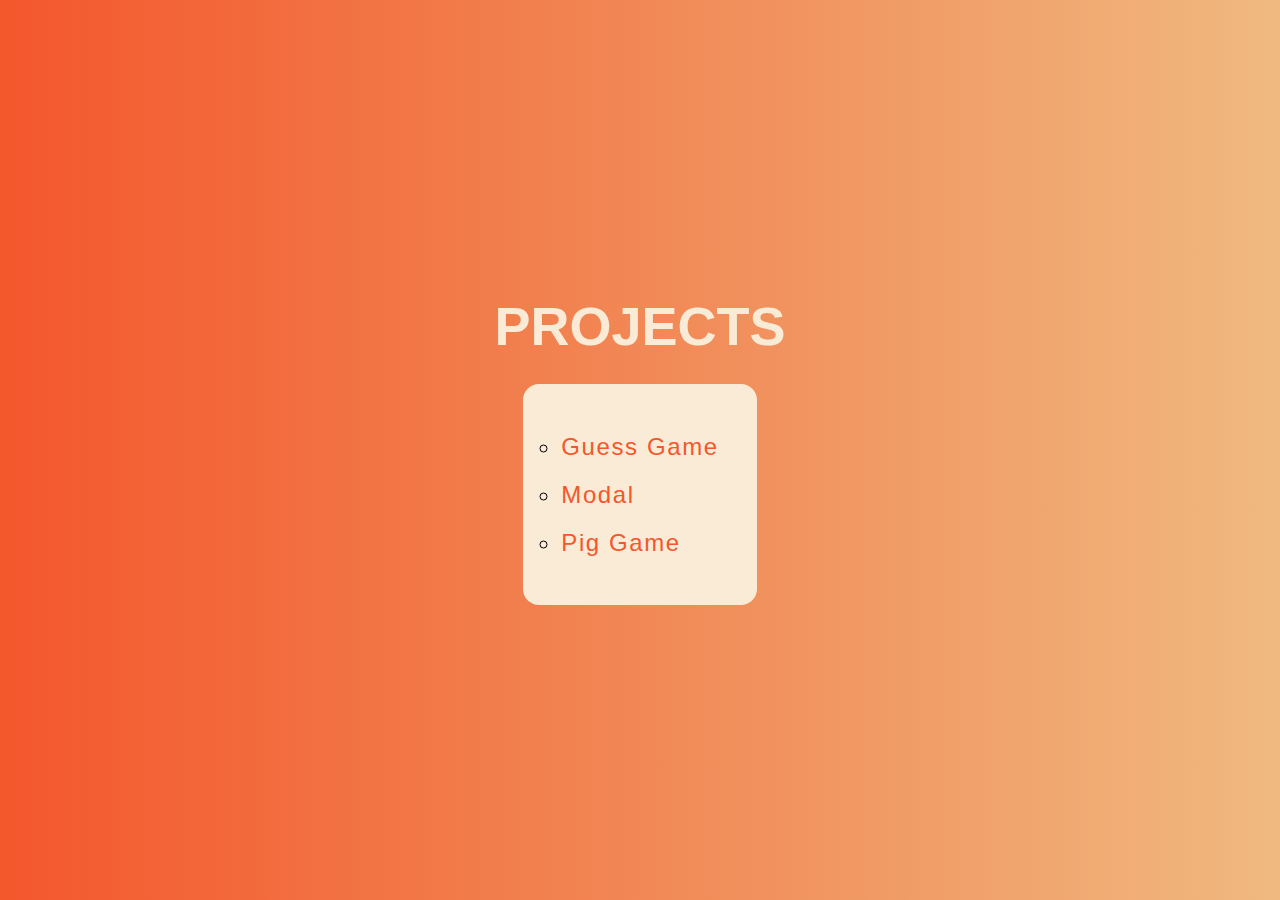
<file: index.html>
<!DOCTYPE html>
<html lang="en">
	<head>
		<meta charset="UTF-8" />
		<meta http-equiv="X-UA-Compatible" content="IE=edge" />
		<meta name="viewport" content="width=device-width, initial-scale=1.0" />
		<title>JS Projects</title>

		<link rel="stylesheet" href="styles.css" />
	</head>
	<body>
		<div class="container">
			<h2 class="head">Projects</h2>
			<ul class="project">
				<li>
					<a href="04. JS in the Browser_DOM_and events/index.html">Guess Game</a>
				</li>
				<li>
					<a href="05. Modals/index.html">Modal</a>
				</li>
				<li>
					<a href="06. Pig Game/index.html">Pig Game</a>
				</li>
			</ul>
		</div>
	</body>
</html>
</file>
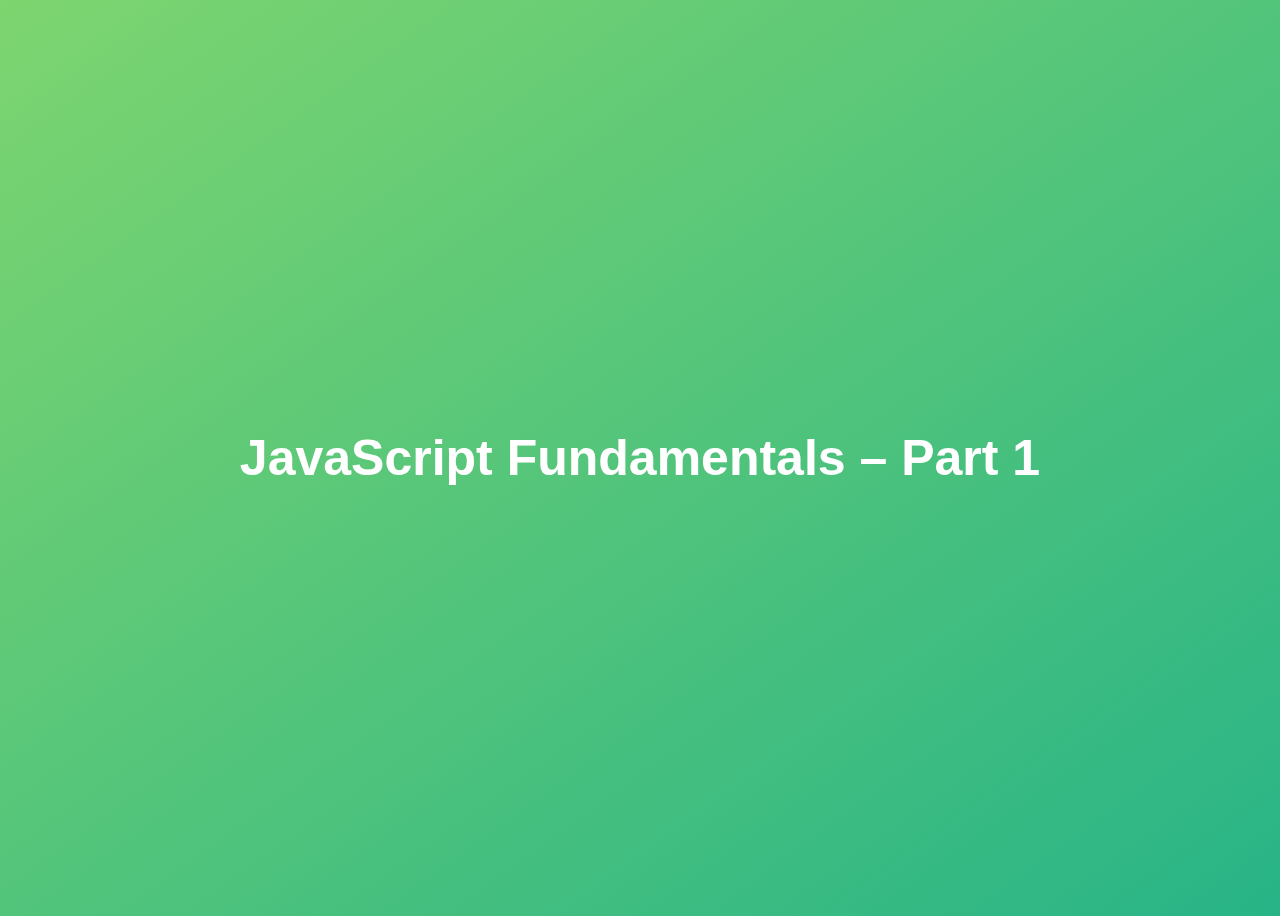
<file: 01. JS Fundamental part-01/index.html>
<!DOCTYPE html>
<html lang="en">
  <head>
    <meta charset="UTF-8" />
    <meta name="viewport" content="width=device-width, initial-scale=1.0" />
    <meta http-equiv="X-UA-Compatible" content="ie=edge" />
    <title>JavaScript Fundamentals – Part 1</title>
    <style>
      body {
        height: 100vh;
        display: flex;
        align-items: center;
        background: linear-gradient(to top left, #28b487, #7dd56f);
      }
      h1 {
        font-family: sans-serif;
        font-size: 50px;
        line-height: 1.3;
        width: 100%;
        padding: 30px;
        text-align: center;
        color: white;
      }
    </style>
    <script src="script.js"> 
    </script>
  </head>
  <body>
    <h1>JavaScript Fundamentals – Part 1</h1>
  </body>
</html>
</file>
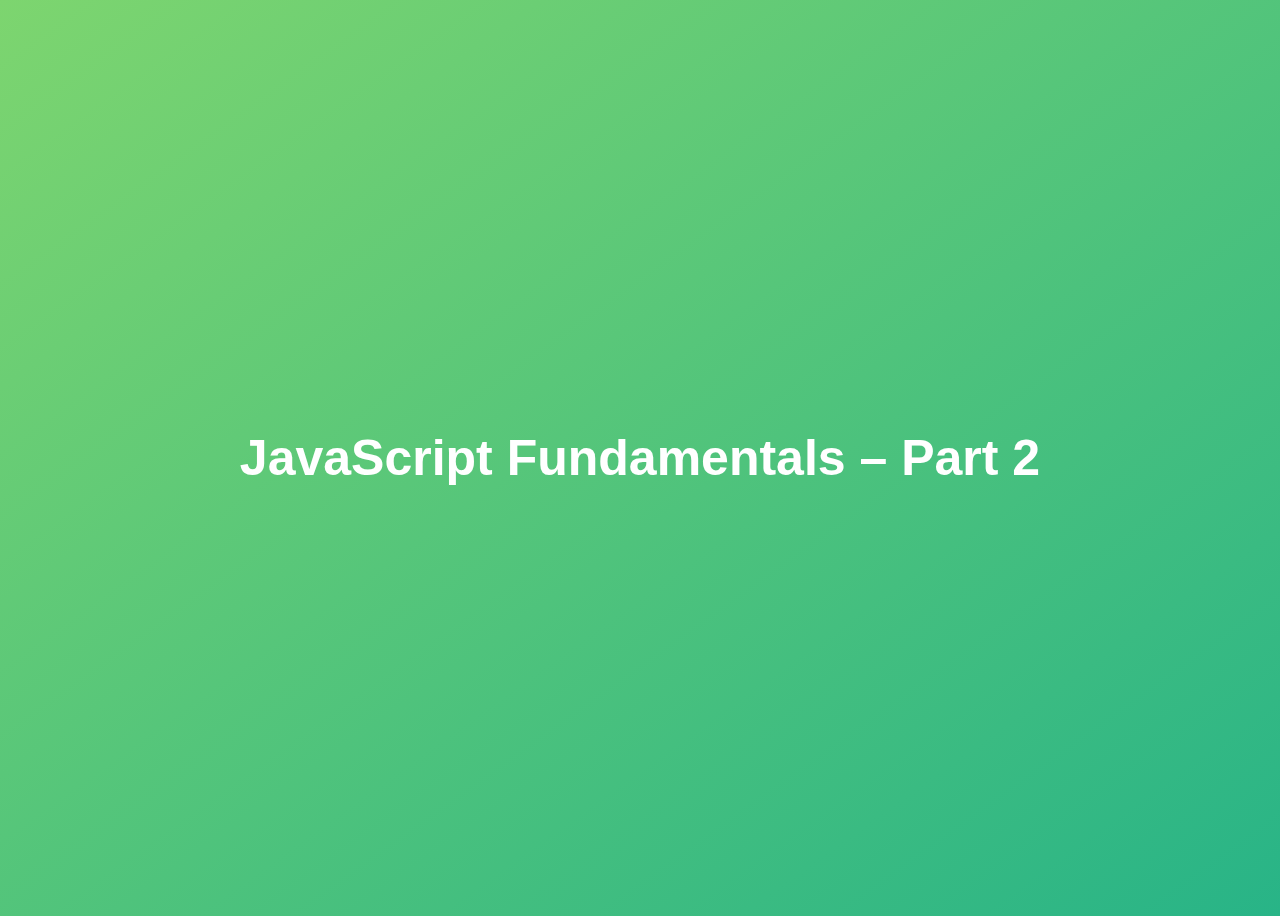
<file: 02. JS Fundamentals part- 02/index.html>
<!DOCTYPE html>
<html lang="en">
  <head>
    <meta charset="UTF-8" />
    <meta name="viewport" content="width=device-width, initial-scale=1.0" />
    <meta http-equiv="X-UA-Compatible" content="ie=edge" />
    <title>JavaScript Fundamentals – Part 2</title>
    <style>
      body {
        height: 100vh;
        display: flex;
        align-items: center;
        background: linear-gradient(to top left, #28b487, #7dd56f);
      }
      h1 {
        font-family: sans-serif;
        font-size: 50px;
        line-height: 1.3;
        width: 100%;
        padding: 30px;
        text-align: center;
        color: white;
      }
    </style>
  </head>
  <body>
    <h1>JavaScript Fundamentals – Part 2</h1>
    <script src="script.js"></script>
  </body>
</html>
</file>
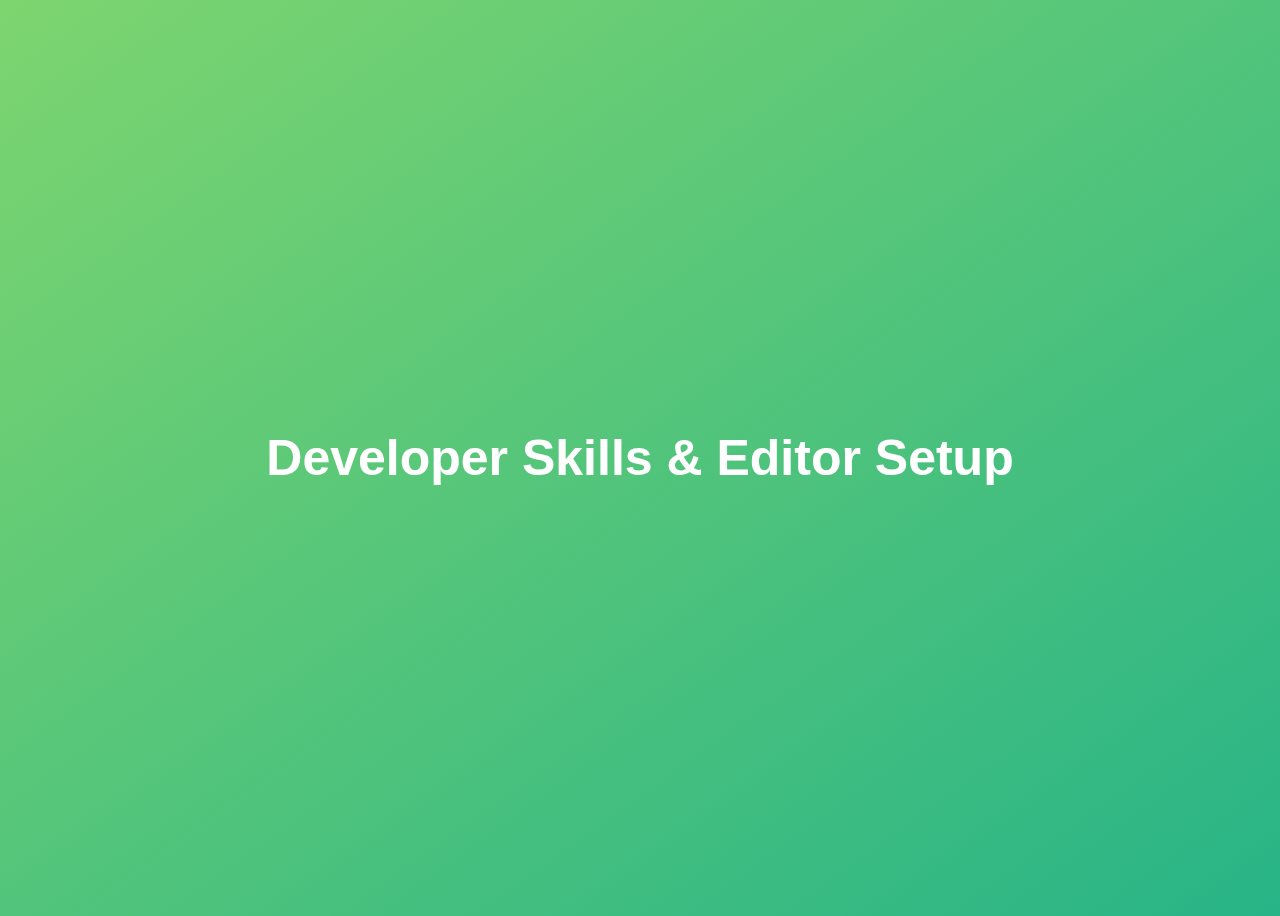
<file: 03. Developer-skills/index.html>
<!DOCTYPE html>
<html lang="en">
  <head>
    <meta charset="UTF-8" />
    <meta name="viewport" content="width=device-width, initial-scale=1.0" />
    <meta http-equiv="X-UA-Compatible" content="ie=edge" />
    <title>Developer Skills & Editor Setup</title>
    <style>
      body {
        height: 100vh;
        display: flex;
        align-items: center;
        background: linear-gradient(to top left, #28b487, #7dd56f);
      }
      h1 {
        font-family: sans-serif;
        font-size: 50px;
        line-height: 1.3;
        width: 100%;
        padding: 30px;
        text-align: center;
        color: white;
      }
    </style>
  </head>
  <body>
    <h1>Developer Skills & Editor Setup</h1>
    <script src="script.js"></script>
  </body>
</html>
</file>
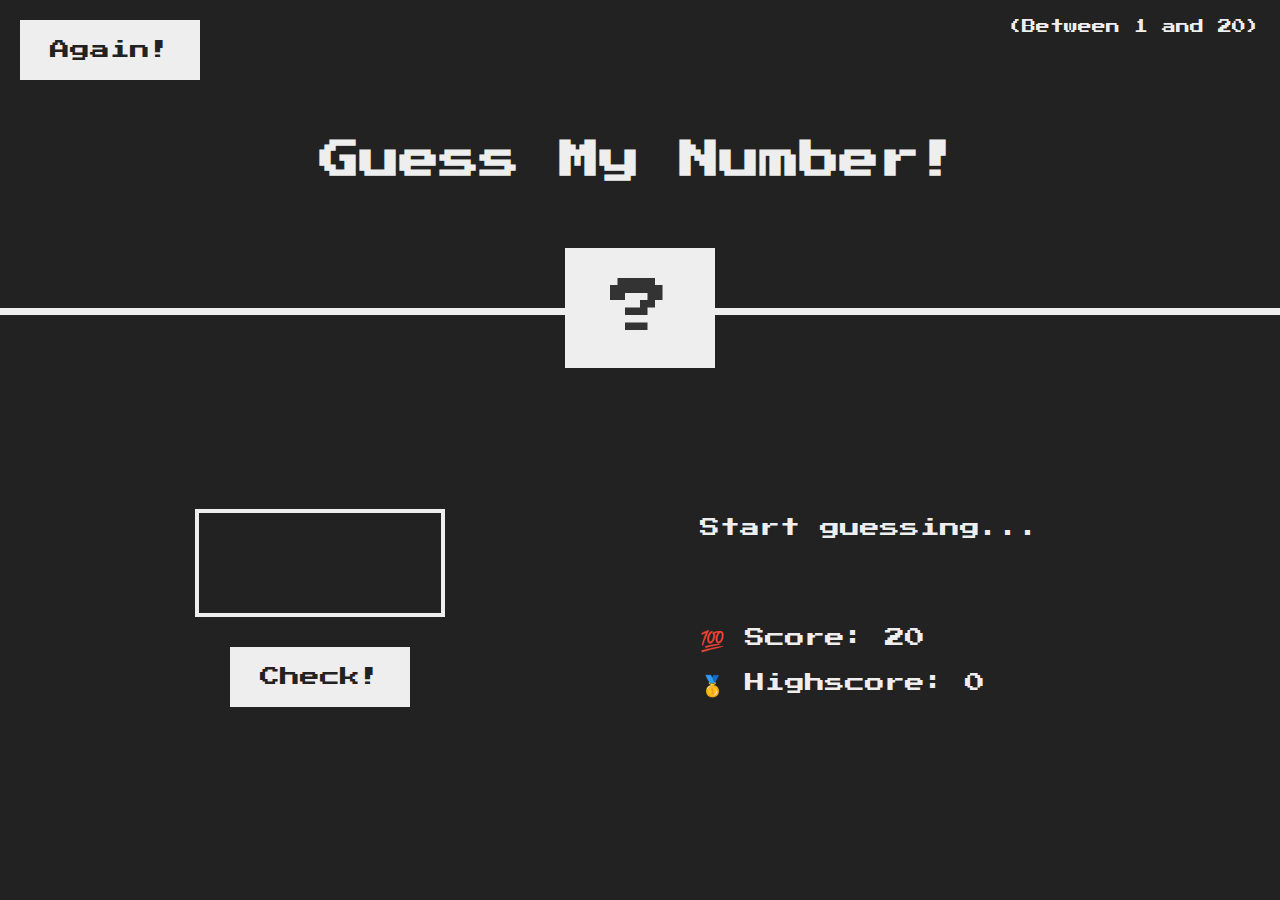
<file: 04. JS in the Browser_DOM_and events/index.html>
<!DOCTYPE html>
<html lang="en">
	<head>
		<meta charset="UTF-8" />
		<meta name="viewport" content="width=device-width, initial-scale=1.0" />
		<meta http-equiv="X-UA-Compatible" content="ie=edge" />
		<link rel="stylesheet" href="style.css" />
		<title>Guess My Number!</title>
	</head>
	<body>
		<header>
			<h1>Guess My Number!</h1>
			<p class="between">(Between 1 and 20)</p>
			<button class="btn again">Again!</button>
			<div class="number">?</div>
		</header>
		<main>
			<section class="left">
				<input type="number" class="guess" />
				<button class="btn check">Check!</button>
			</section>
			<section class="right">
				<p class="message">Start guessing...</p>
				<p class="label-score">💯 Score: <span class="score">20</span></p>
				<p class="label-highscore">
					🥇 Highscore: <span class="highscore">0</span>
				</p>
			</section>
		</main>
		<script src="script.js"></script>
	</body>
</html>
</file>
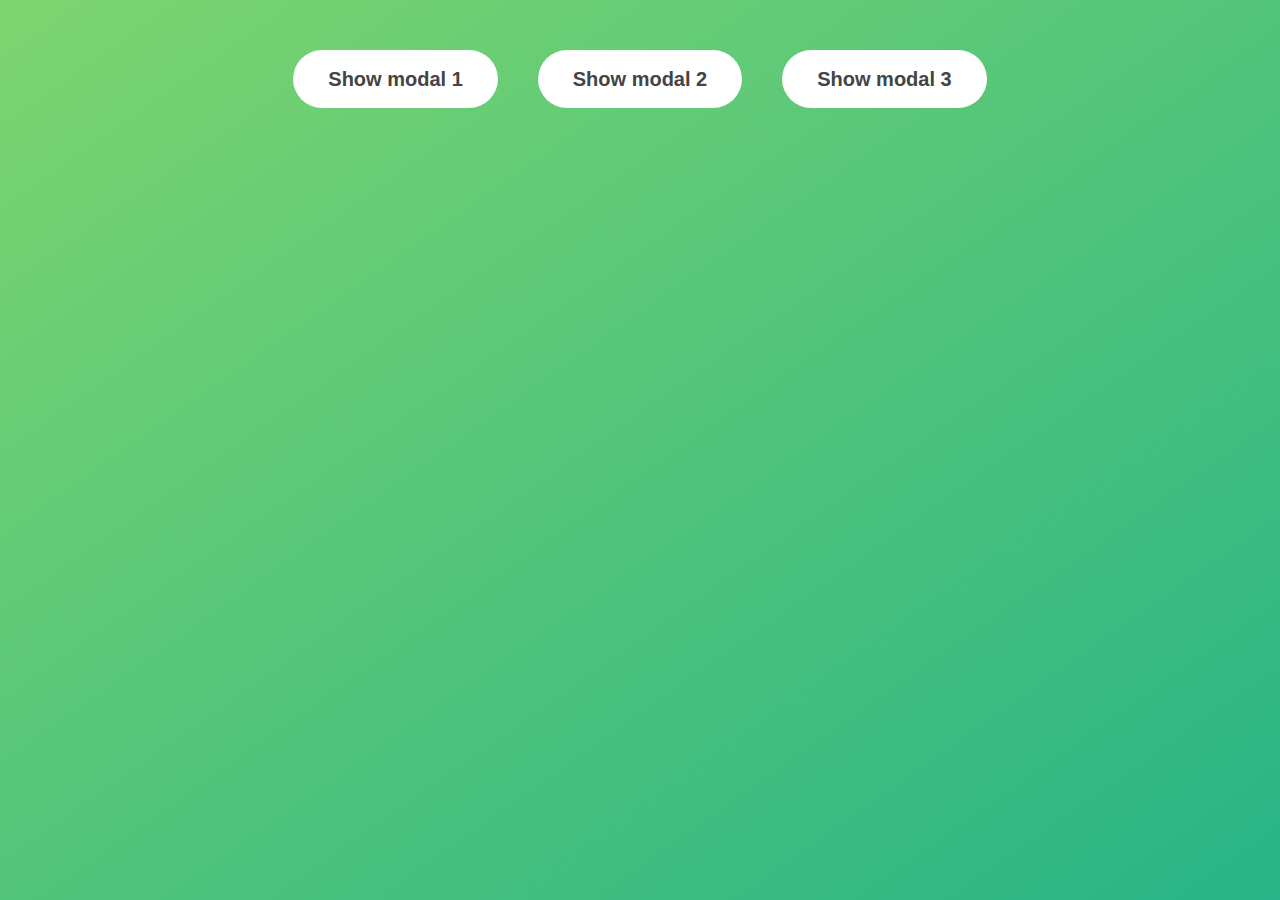
<file: 05. Modals/index.html>
<!DOCTYPE html>
<html lang="en">
  <head>
    <meta charset="UTF-8" />
    <meta name="viewport" content="width=device-width, initial-scale=1.0" />
    <meta http-equiv="X-UA-Compatible" content="ie=edge" />
    <link rel="stylesheet" href="style.css" />
    <title>Modal window</title>
  </head>
  <body>
    <button class="show-modal">Show modal 1</button>
    <button class="show-modal">Show modal 2</button>
    <button class="show-modal">Show modal 3</button>

    <div class="modal hidden">
      <button class="close-modal">&times;</button>
      <h1>I'm a modal window 😍</h1>
      <p>
        Lorem ipsum dolor sit amet, consectetur adipisicing elit, sed do eiusmod
        tempor incididunt ut labore et dolore magna aliqua. Ut enim ad minim
        veniam, quis nostrud exercitation ullamco laboris nisi ut aliquip ex ea
        commodo consequat. Duis aute irure dolor in reprehenderit in voluptate
        velit esse cillum dolore eu fugiat nulla pariatur. Excepteur sint
        occaecat cupidatat non proident, sunt in culpa qui officia deserunt
        mollit anim id est laborum.
      </p>
    </div>
    <div class="overlay hidden"></div>

    <script src="script.js"></script>
  </body>
</html>
</file>
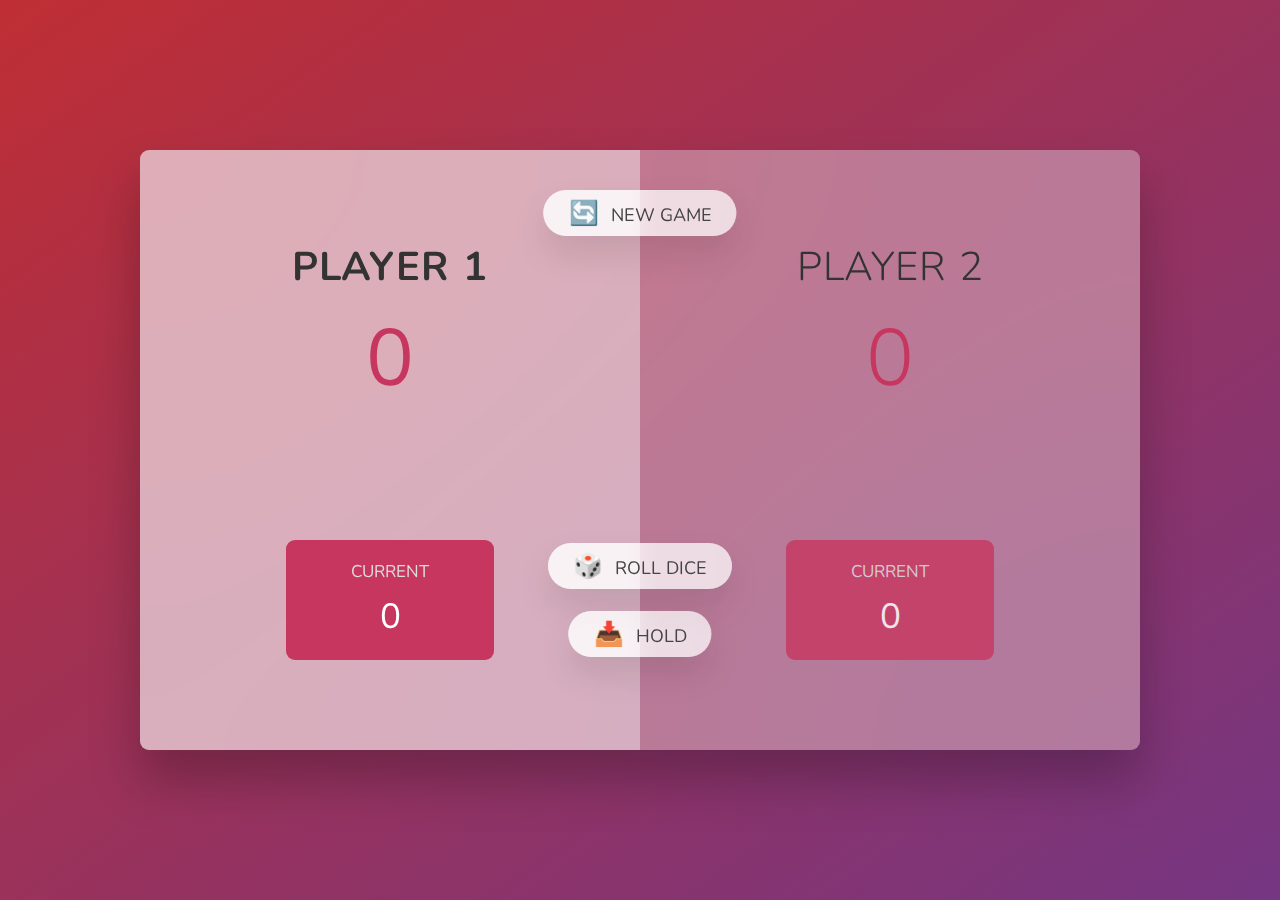
<file: 06. Pig Game/index.html>
<!DOCTYPE html>
<html lang="en">
  <head>
    <meta charset="UTF-8" />
    <meta name="viewport" content="width=device-width, initial-scale=1.0" />
    <meta http-equiv="X-UA-Compatible" content="ie=edge" />
    <link rel="stylesheet" href="style.css" />
    <title>Pig Game</title>
  </head>
  <body>
    <main>
      <section class="player player--0 player--active">
        <h2 class="name" id="name--0">Player 1</h2>
        <p class="score" id="score--0">43</p>
        <div class="current">
          <p class="current-label">Current</p>
          <p class="current-score" id="current--0">0</p>
        </div>
      </section>
      <section class="player player--1">
        <h2 class="name" id="name--1">Player 2</h2>
        <p class="score" id="score--1">24</p>
        <div class="current">
          <p class="current-label">Current</p>
          <p class="current-score" id="current--1">0</p>
        </div>
      </section>

      <img src="dice-5.png" alt="Playing dice" class="dice" />
      <button class="btn btn--new">🔄 New game</button>
      <button class="btn btn--roll">🎲 Roll dice</button>
      <button class="btn btn--hold">📥 Hold</button>
    </main>
    <script src="script.js"></script>
  </body>
</html>
</file>
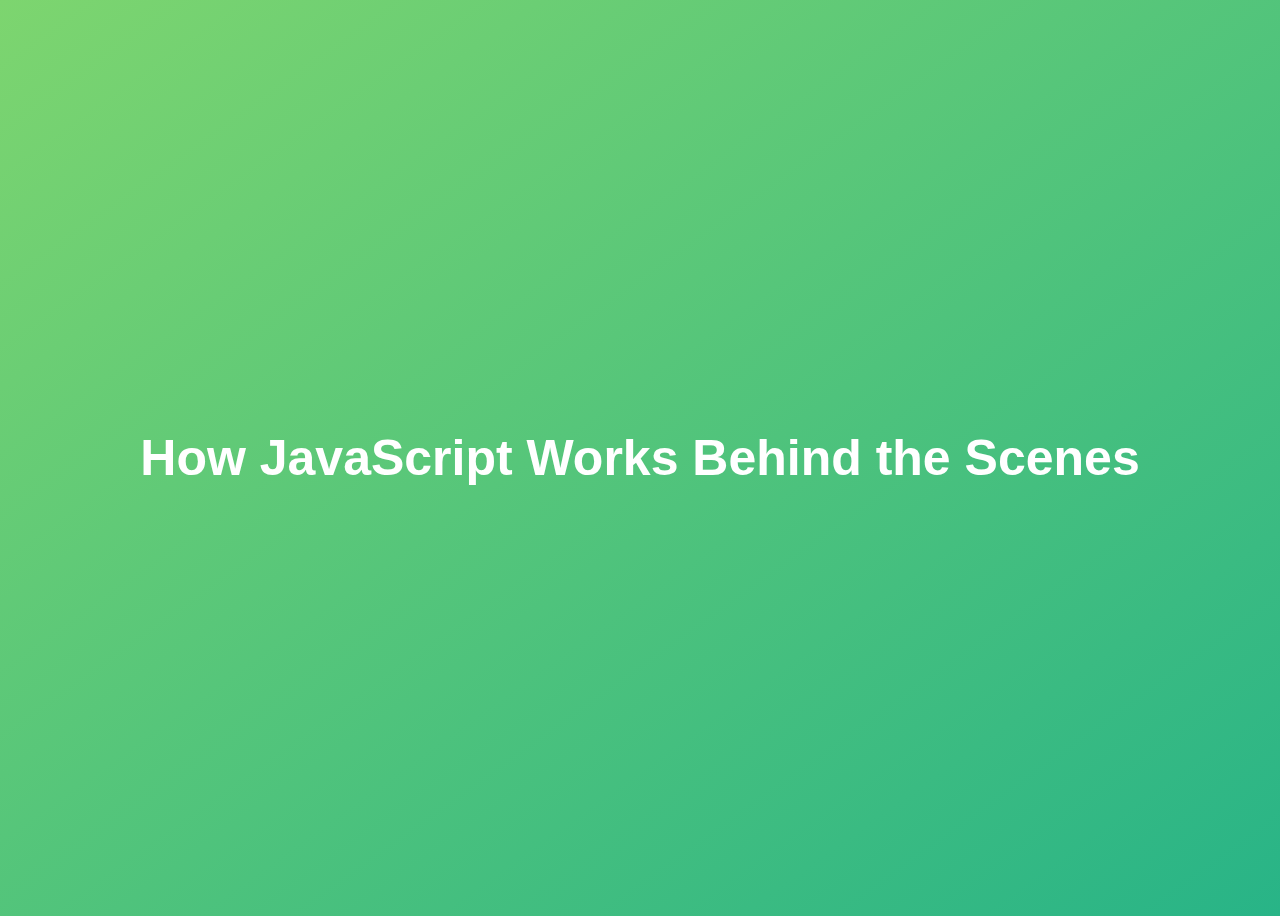
<file: 07. JS_Behind_the_Scene/index.html>
<!DOCTYPE html>
<html lang="en">
  <head>
    <meta charset="UTF-8" />
    <meta name="viewport" content="width=device-width, initial-scale=1.0" />
    <meta http-equiv="X-UA-Compatible" content="ie=edge" />
    <title>How JavaScript Works Behind the Scenes</title>
    <style>
      body {
        height: 100vh;
        display: flex;
        align-items: center;
        background: linear-gradient(to top left, #28b487, #7dd56f);
      }
      h1 {
        font-family: sans-serif;
        font-size: 50px;
        line-height: 1.3;
        width: 100%;
        padding: 30px;
        text-align: center;
        color: white;
      }
    </style>
  </head>
  <body>
    <h1>How JavaScript Works Behind the Scenes</h1>
    <script src="script.js"></script>
  </body>
</html>
</file>
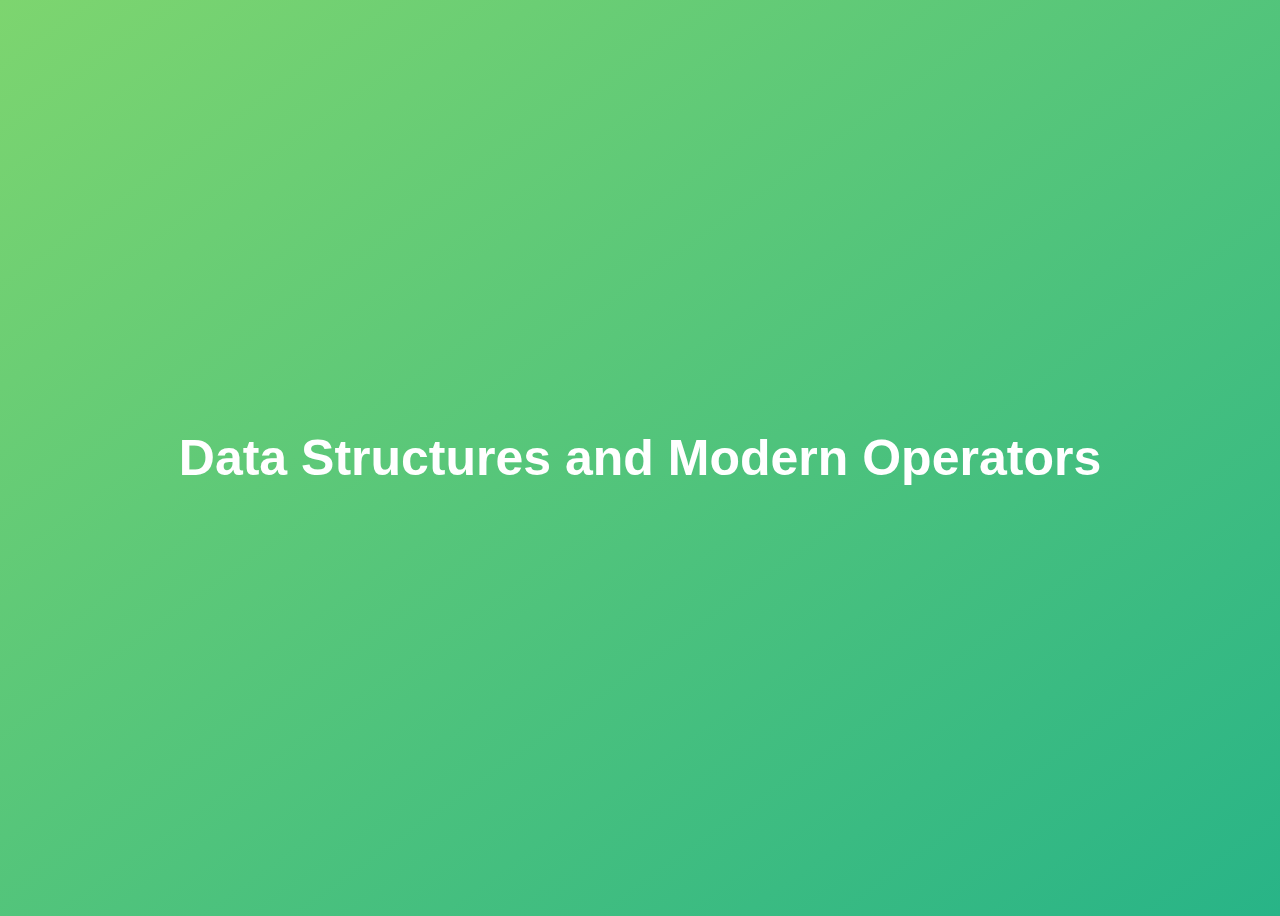
<file: 08. Data_Structures/index.html>
<!DOCTYPE html>
<html lang="en">
	<head>
		<meta charset="UTF-8" />
		<meta name="viewport" content="width=device-width, initial-scale=1.0" />
		<meta http-equiv="X-UA-Compatible" content="ie=edge" />
		<title>Data Structures and Modern Operators</title>
		<style>
			body {
				height: 100vh;
				display: flex;
				align-items: center;
				background: linear-gradient(to top left, #28b487, #7dd56f);
			}
			h1 {
				font-family: sans-serif;
				font-size: 50px;
				line-height: 1.3;
				width: 100%;
				padding: 30px;
				text-align: center;
				color: white;
			}
			button {
				width: 50px;
				height: 20px;
				margin: 10px;
			}
			textarea {
				width: 300px;
				height: 100px;
			}
		</style>
	</head>
	<body>
		<h1>Data Structures and Modern Operators</h1>
		<script src="script.js"></script>
		<script src="script2.js"></script>
	</body>
</html>
</file>
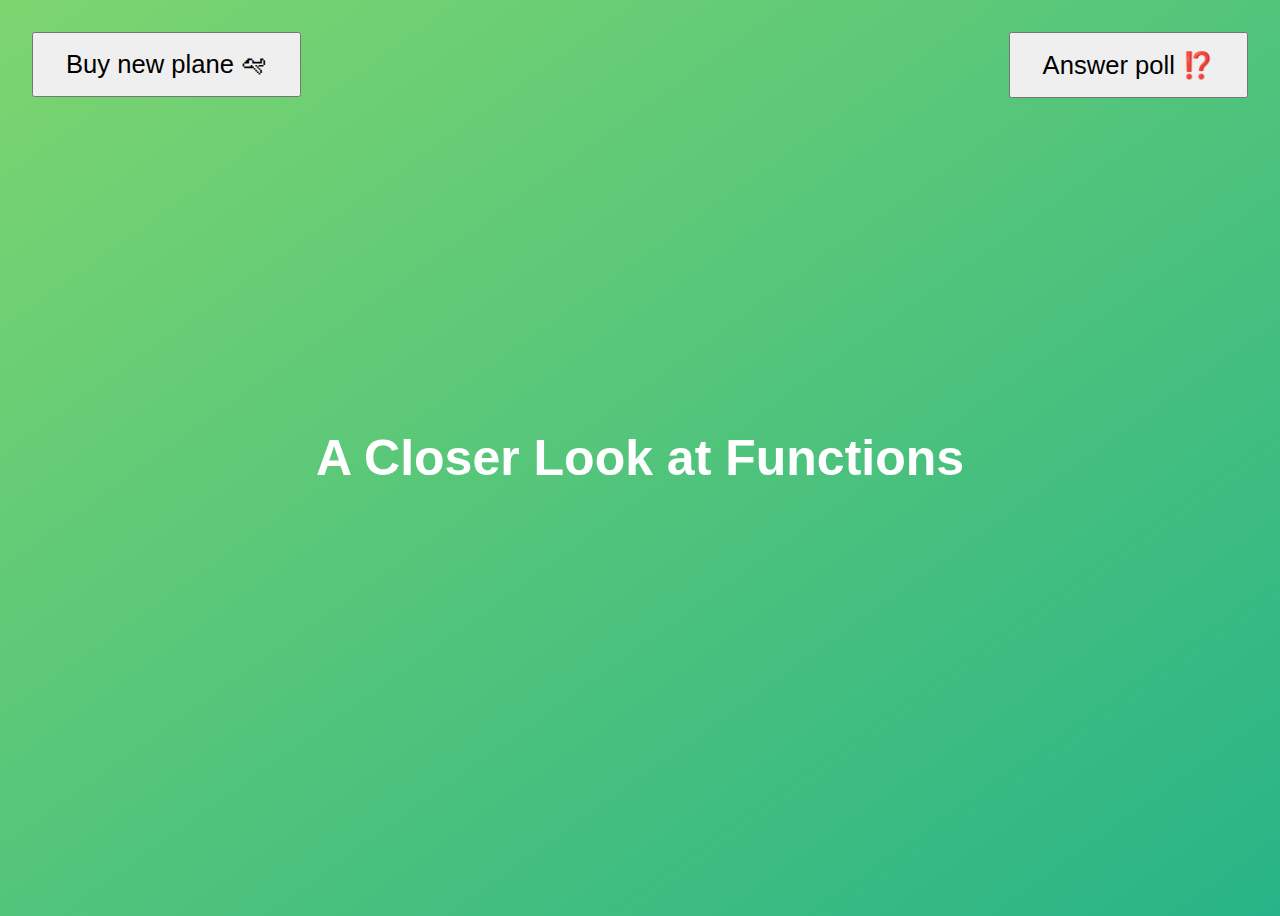
<file: 09. Functions/index.html>
<!DOCTYPE html>
<html lang="en">
  <head>
    <meta charset="UTF-8" />
    <meta name="viewport" content="width=device-width, initial-scale=1.0" />
    <meta http-equiv="X-UA-Compatible" content="ie=edge" />
    <title>A Closer Look at Functions</title>
    <style>
      body {
        height: 100vh;
        display: flex;
        align-items: center;
        background: linear-gradient(to top left, #28b487, #7dd56f);
      }
      h1 {
        font-family: sans-serif;
        font-size: 50px;
        line-height: 1.3;
        width: 100%;
        padding: 30px;
        text-align: center;
        color: white;
      }
      .buy,
      .poll {
        font-size: 1.6rem;
        padding: 1rem 2rem;
        position: absolute;
        top: 2rem;
      }
      .buy {
        left: 2rem;
      }
      .poll {
        right: 2rem;
      }
    </style>
  </head>
  <body>
    <h1>A Closer Look at Functions</h1>
    <button class="buy">Buy new plane 🛩</button>
    <button class="poll">Answer poll ⁉️</button>
    <script src="script.js"></script>
  </body>
</html>
</file>
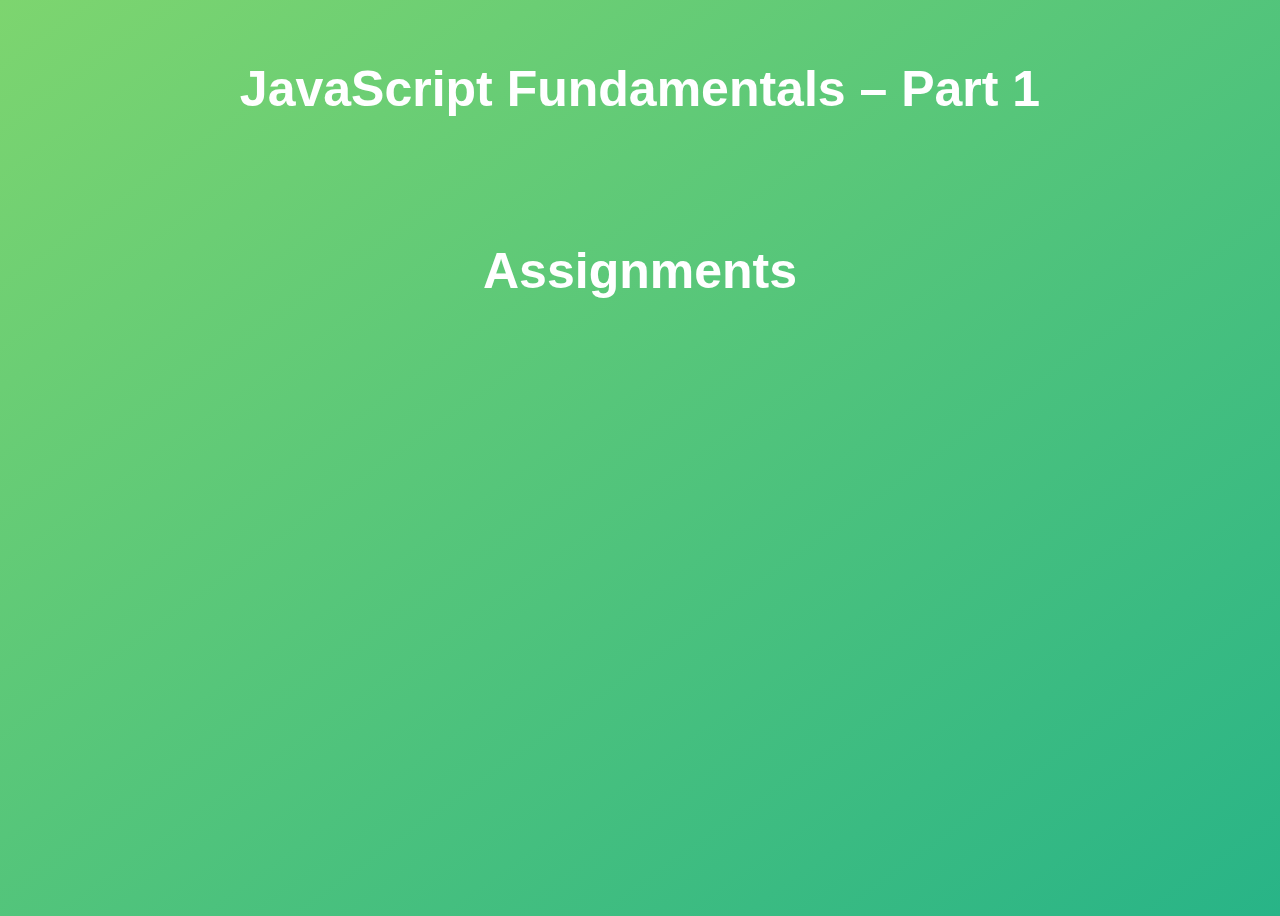
<file: Assignments/index.html>
<!DOCTYPE html>
<html lang="en">
  <head>
    <meta charset="UTF-8" />
    <meta name="viewport" content="width=device-width, initial-scale=1.0" />
    <meta http-equiv="X-UA-Compatible" content="ie=edge" />
    <title>JavaScript Fundamentals – Part 1</title>
    <style>
      body {
        height: 100vh;
        display: flex;
        flex-direction: column;
        gap: 12px;
        align-items: center;
        background: linear-gradient(to top left, #28b487, #7dd56f);
      }
      h1,h2 {
        font-family: sans-serif;
        font-size: 50px;
        line-height: 1.3;
        width: 100%;
        padding: 15px;
        text-align: center;
        color: white;
      }
    </style>
    <script src="script.js"> 
    </script>
  </head>
  <body>
    <h1>JavaScript Fundamentals – Part 1</h1>
    <h2>Assignments</h2>
  </body>
</html>
</file>
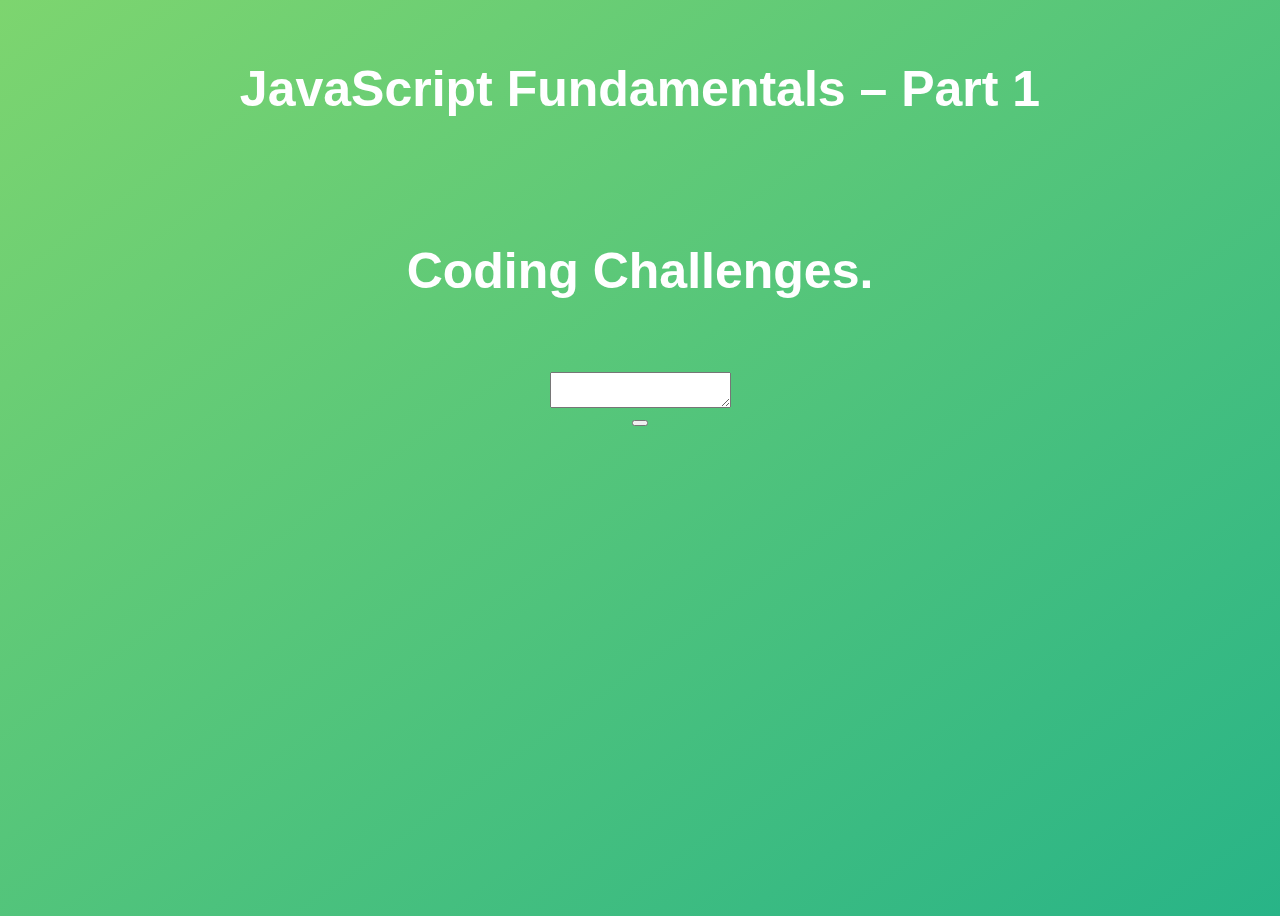
<file: Coding Challenges/index.html>
<!DOCTYPE html>
<html lang="en">
	<head>
		<meta charset="UTF-8" />
		<meta name="viewport" content="width=device-width, initial-scale=1.0" />
		<meta http-equiv="X-UA-Compatible" content="ie=edge" />
		<title>JavaScript Fundamentals – Part 1</title>
		<style>
			body {
				height: 100vh;
				display: flex;
				flex-direction: column;
				gap: 12px;
				align-items: center;
				background: linear-gradient(to top left, #28b487, #7dd56f);
			}
			h1,
			h2 {
				font-family: sans-serif;
				font-size: 50px;
				line-height: 1.3;
				width: 100%;
				padding: 15px;
				text-align: center;
				color: white;
			}
		</style>
	</head>
	<body>
		<h1>JavaScript Fundamentals – Part 1</h1>
		<h2>Coding Challenges.</h2>
		<script src="script.js"></script>
	</body>
</html>
</file>
<file: styles.css>
* {
	box-sizing: border-box;
	margin: 0;
	padding: 0;
}
body {
	margin: 0 auto;
	font-family: sans-serif;
	background-image: linear-gradient(to right, #f3572c, #f0b97f);
}
.container {
	display: flex;
	justify-content: center;
	align-items: center;
	flex-direction: column;

	height: 100vh;
}

.head {
	font-size: 6vh;
	font-weight: 800;
	text-transform: uppercase;
	margin-bottom: 0.5em;
	color: #faebd7;
}

ul {
	background-color: #faebd7;
	padding: 2.4em;
	border-radius: 1em;
}

li {
	list-style: circle;
	letter-spacing: 0.1rem;
	line-height: 2;

	font-size: 24px;
}

a {
	text-decoration: none;
	color: #f3572c;
}
</file>
<file: 04. JS in the Browser_DOM_and events/style.css>
@import url('https://fonts.googleapis.com/css?family=Press+Start+2P&display=swap');

* {
  margin: 0;
  padding: 0;
  box-sizing: inherit;
}

html {
  font-size: 62.5%;
  box-sizing: border-box;
}

body {
  font-family: 'Press Start 2P', sans-serif;
  color: #eee;
  background-color: #222;
  /* background-color: #60b347; */
}

/* LAYOUT */
header {
  position: relative;
  height: 35vh;
  border-bottom: 7px solid #eee;
}

main {
  height: 65vh;
  color: #eee;
  display: flex;
  align-items: center;
  justify-content: space-around;
}

.left {
  width: 52rem;
  display: flex;
  flex-direction: column;
  align-items: center;
}

.right {
  width: 52rem;
  font-size: 2rem;
}

/* ELEMENTS STYLE */
h1 {
  font-size: 4rem;
  text-align: center;
  position: absolute;
  width: 100%;
  top: 52%;
  left: 50%;
  transform: translate(-50%, -50%);
}

.number {
  background: #eee;
  color: #333;
  font-size: 6rem;
  width: 15rem;
  padding: 3rem 0rem;
  text-align: center;
  position: absolute;
  bottom: 0;
  left: 50%;
  transform: translate(-50%, 50%);
}

.between {
  font-size: 1.4rem;
  position: absolute;
  top: 2rem;
  right: 2rem;
}

.again {
  position: absolute;
  top: 2rem;
  left: 2rem;
}

.guess {
  background: none;
  border: 4px solid #eee;
  font-family: inherit;
  color: inherit;
  font-size: 5rem;
  padding: 2.5rem;
  width: 25rem;
  text-align: center;
  display: block;
  margin-bottom: 3rem;
}

.btn {
  border: none;
  background-color: #eee;
  color: #222;
  font-size: 2rem;
  font-family: inherit;
  padding: 2rem 3rem;
  cursor: pointer;
}

.btn:hover {
  background-color: #ccc;
}

.message {
  margin-bottom: 8rem;
  height: 3rem;
}

.label-score {
  margin-bottom: 2rem;
}
</file>
<file: 05. Modals/style.css>
* {
  margin: 0;
  padding: 0;
  box-sizing: inherit;
}

html {
  font-size: 62.5%;
  box-sizing: border-box;
}

body {
  font-family: sans-serif;
  color: #333;
  line-height: 1.5;
  height: 100vh;
  position: relative;
  display: flex;
  align-items: flex-start;
  justify-content: center;
  background: linear-gradient(to top left, #28b487, #7dd56f);
}

.show-modal {
  font-size: 2rem;
  font-weight: 600;
  padding: 1.75rem 3.5rem;
  margin: 5rem 2rem;
  border: none;
  background-color: #fff;
  color: #444;
  border-radius: 10rem;
  cursor: pointer;
}

.close-modal {
  position: absolute;
  top: 1.2rem;
  right: 2rem;
  font-size: 5rem;
  color: #333;
  cursor: pointer;
  border: none;
  background: none;
}

h1 {
  font-size: 2.5rem;
  margin-bottom: 2rem;
}

p {
  font-size: 1.8rem;
}

/* -------------------------- */
/* CLASSES TO MAKE MODAL WORK */
.hidden {
  display: none;
}

.modal {
  position: absolute;
  top: 50%;
  left: 50%;
  transform: translate(-50%, -50%);
  width: 70%;

  background-color: white;
  padding: 6rem;
  border-radius: 5px;
  box-shadow: 0 3rem 5rem rgba(0, 0, 0, 0.3);
  z-index: 10;
}

.overlay {
  position: absolute;
  top: 0;
  left: 0;
  width: 100%;
  height: 100%;
  background-color: rgba(0, 0, 0, 0.6);
  backdrop-filter: blur(3px);
  z-index: 5;
}
</file>
<file: 06. Pig Game/style.css>
@import url("https://fonts.googleapis.com/css2?family=Nunito&display=swap");

* {
	margin: 0;
	padding: 0;
	box-sizing: inherit;
}

html {
	font-size: 62.5%;
	box-sizing: border-box;
}

body {
	font-family: "Nunito", sans-serif;
	font-weight: 400;
	height: 100vh;
	color: #333;
	background-image: linear-gradient(to top left, #753682 0%, #bf2e34 100%);
	display: flex;
	align-items: center;
	justify-content: center;
}

/* LAYOUT */
main {
	position: relative;
	width: 100rem;
	height: 60rem;
	background-color: rgba(255, 255, 255, 0.35);
	backdrop-filter: blur(200px);
	filter: blur();
	box-shadow: 0 3rem 5rem rgba(0, 0, 0, 0.25);
	border-radius: 9px;
	overflow: hidden;
	display: flex;
}

.player {
	flex: 50%;
	padding: 9rem;
	display: flex;
	flex-direction: column;
	align-items: center;
	transition: all 0.75s;
}

/* ELEMENTS */
.name {
	position: relative;
	font-size: 4rem;
	text-transform: uppercase;
	letter-spacing: 1px;
	word-spacing: 2px;
	font-weight: 300;
	margin-bottom: 1rem;
}

.score {
	font-size: 8rem;
	font-weight: 300;
	color: #c7365f;
	margin-bottom: auto;
}

.player--active {
	background-color: rgba(255, 255, 255, 0.4);
}
.player--active .name {
	font-weight: 700;
}
.player--active .score {
	font-weight: 400;
}

.player--active .current {
	opacity: 1;
}

.current {
	background-color: #c7365f;
	opacity: 0.8;
	border-radius: 9px;
	color: #fff;
	width: 65%;
	padding: 2rem;
	text-align: center;
	transition: all 0.75s;
}

.current-label {
	text-transform: uppercase;
	margin-bottom: 1rem;
	font-size: 1.7rem;
	color: #ddd;
}

.current-score {
	font-size: 3.5rem;
}

/* ABSOLUTE POSITIONED ELEMENTS */
.btn {
	position: absolute;
	left: 50%;
	transform: translateX(-50%);
	color: #444;
	background: none;
	border: none;
	font-family: inherit;
	font-size: 1.8rem;
	text-transform: uppercase;
	cursor: pointer;
	font-weight: 400;
	transition: all 0.2s;

	background-color: white;
	background-color: rgba(255, 255, 255, 0.6);
	backdrop-filter: blur(10px);

	padding: 0.7rem 2.5rem;
	border-radius: 50rem;
	box-shadow: 0 1.75rem 3.5rem rgba(0, 0, 0, 0.1);
}

.btn::first-letter {
	font-size: 2.4rem;
	display: inline-block;
	margin-right: 0.7rem;
}

.btn--new {
	top: 4rem;
}
.btn--roll {
	top: 39.3rem;
}
.btn--hold {
	top: 46.1rem;
}

.btn:active {
	transform: translate(-50%, 3px);
	box-shadow: 0 1rem 2rem rgba(0, 0, 0, 0.15);
}

.btn:focus {
	outline: none;
}

.dice {
	position: absolute;
	left: 50%;
	top: 16.5rem;
	transform: translateX(-50%);
	height: 10rem;
	box-shadow: 0 2rem 5rem rgba(0, 0, 0, 0.2);
}

.player--winner {
	background-color: #2f2f2f;
}

.player--winner .name {
	font-weight: 700;
	color: #c7365f;
}

.hidden {
	display: none;
}
</file>
